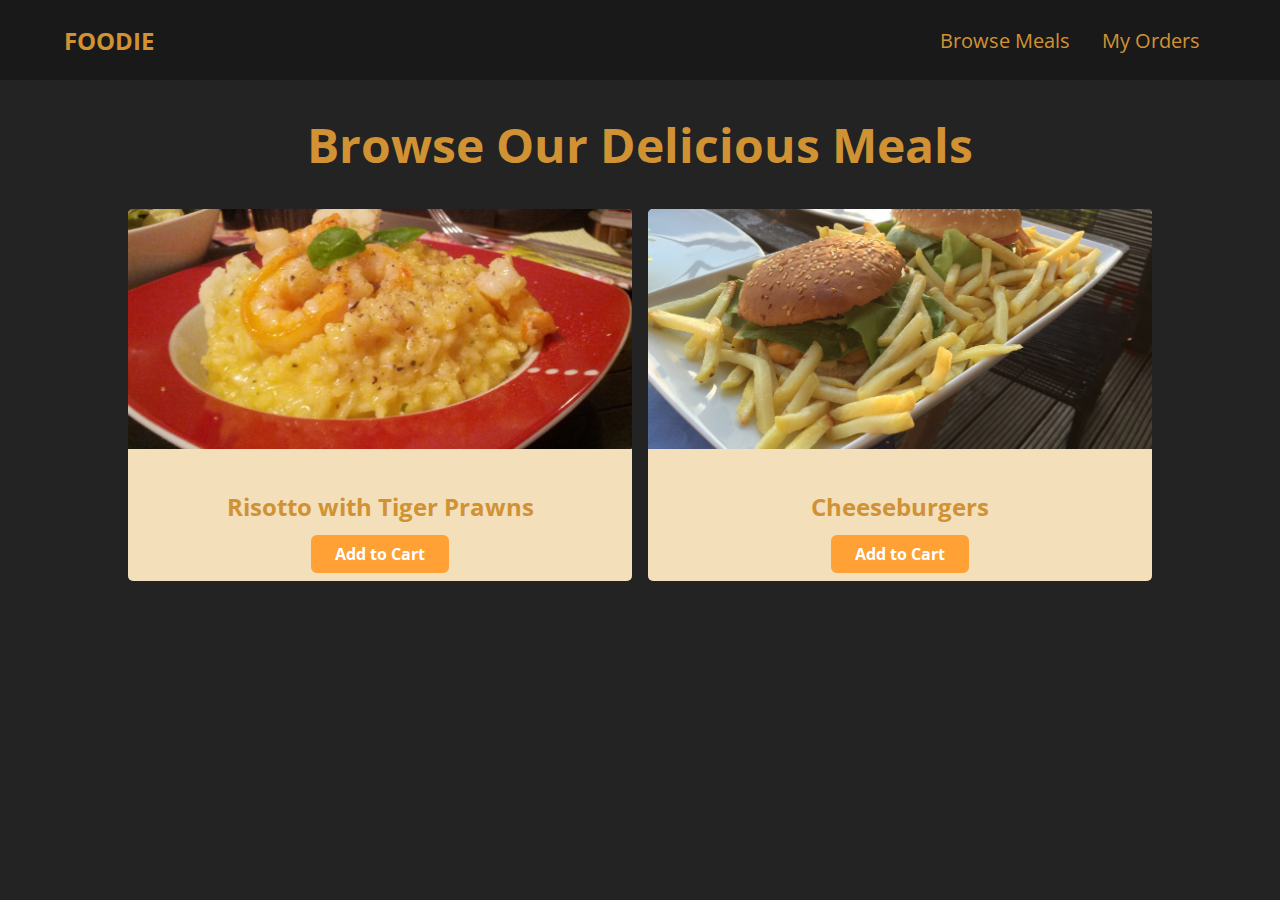
<file: index.html>
<!DOCTYPE html>
<html lang="en">

<head>
    <meta charset="UTF-8" />
    <meta http-equiv="X-UA-Compatible" content="IE=edge" />
    <meta name="viewport" content="width=device-width, initial-scale=1.0" />
    <title>Foodie</title>
    <link rel="preconnect" href="https://fonts.gstatic.com" />
    <link href="https://fonts.googleapis.com/css2?family=Open+Sans:wght@400;700&display=swap" rel="stylesheet" />
    <link rel="stylesheet" href="styles/index.css">
</head>

<body>
    <header id="main-header">
        <a href="index.html" id="logo">Foodie</a>
        <nav>
            <ul>
                <li>
                    <a href="pages/meals.html">Browse Meals</a>
                </li>
                <li>
                    <a href="pages/cart.html">My Orders</a>
                </li>
            </ul>
        </nav>
        <a href="#side-drawer" id="menu-btn">
            <span></span>
            <span></span>
            <span></span>
        </a>
    </header>
    <aside id="side-drawer">
        <header>
            <a href="#" id="menu-btn">
                <span></span>
                <span></span>
                <span></span>
            </a>
        </header>
        <nav>
            <ul>
                <li>
                    <a href="pages/meals.html">Browse Meals</a>
                </li>
                <li>
                    <a href="pages/cart.html">My Orders</a>
                </li>
            </ul>
        </nav>
    </aside>
    <main>
        <h1>Browse Our Delicious Meals</h1>
        <section id="container">
            <ul>
                <li class="food-items">
                    <article>
                        <img src="images/risotto.jpg" alt="Risotto with Tiger Prawns" />
                        <div class="food-item-content">
                            <h2>Risotto with Tiger Prawns</h2>
                            <a href="pages/cart.html" class="btn">Add to Cart</a>
                        </div>
                    </article>
                </li>
                <li class="food-items">
                    <article>
                        <img src="images/cheeseburgers.jpg" alt="Cheeseburgers with Fries" />
                        <div class="food-item-content">
                            <h2>Cheeseburgers</h2>
                            <a href="pages/cart.html" class="btn">Add to Cart</a>
                        </div>
                    </article>
                </li>
            </ul>
        </section>
    </main>
</body>

</html>
</file>
<file: styles/index.css>
body {
    background-color: rgb(35, 35, 35);
    font-family: 'Open Sans', sans-serif;
    color: rgb(209, 146, 52);
    margin: 0;
}

#main-header {
    height: 5rem;
    padding: 0 5%;
    background-color: rgb(25, 25, 25);
    display: flex;
    align-items: center;
    justify-content: space-between;
}

#logo {
    text-decoration: none;
    text-transform: uppercase;
    font-weight: bold;
    font-size: 1.5rem;
    color: rgb(209, 146, 52);
}

nav ul {
    margin: 0;
    padding: 0;
    list-style: none;
    display: flex;
}

#main-header li {
    margin: 0 1rem;
}

nav a {
    text-decoration: none;
    color: rgb(209, 146, 52);
    font-size: 1.25rem;
}

nav a:hover {
    color: rgb(197, 126, 19);
}

#menu-btn {
    display: none;
    flex-direction: column;
    justify-content: space-around;
    width: 3rem;
    height: 3rem;
}

#menu-btn span {
    background-color: white;
    width: 100%;
    height: 3px;
}

#side-drawer {
    width: 100%;
    height: 100%;
    background-color: rgb(25, 25, 25);
    position: fixed;
    top: 0;
    left: 0;
    display: none;
}

#side-drawer:target {
    display: block;
}

#side-drawer header {
    height: 5rem;
    padding: 0 5%;
    display: flex;
    align-items: center;
    justify-content: end;
}

#side-drawer ul {
    flex-direction: column;
    align-items: center;
    padding: 4rem;
}

#side-drawer li {
    margin: 1rem 0;
}

#side-drawer a {
    font-size: 3rem;
}

main {
    text-align: center;
}

h1 {
    font-weight: 700;
    font-size: 3rem;
}

#container {
    width: 80%;
    margin: 2rem auto;
}

#container ul {
    display: grid;
    grid-template-columns: 1fr 1fr;
    gap: 1rem;
    padding: 0;
    margin: 0;
}

.food-items {
    background-color: rgb(243, 223, 186);
    border-radius: 5px;
    overflow: hidden;
    list-style: none;
}

.food-items img {
    width: 100%;
    height: 15rem;
    object-fit: cover;
}

.food-item-content {
    padding: 1rem;
}

.food-items p {
    font-size: 30px;
    color: rgb(50, 50, 50);
    margin: 0;
    font-weight: 700;
    margin: 20px 0;
}

.btn {
    color: white;
    text-decoration: none;
    border-radius: 6px;
    padding: .5rem 1.5rem;
    font-weight: 700;
    background-color: rgb(255, 161, 53);
}

.btn:hover {
    background-color: rgb(248, 159, 26);
}

@media (max-width: 48rem) {
    #main-header nav a {
        display: none;
    }

    h1 {
        font-size: 1.5rem;
    }
    
    #container ul {
        grid-template-columns: 100%;
    }

    #menu-btn {
        display: flex;
    }
}
</file>
